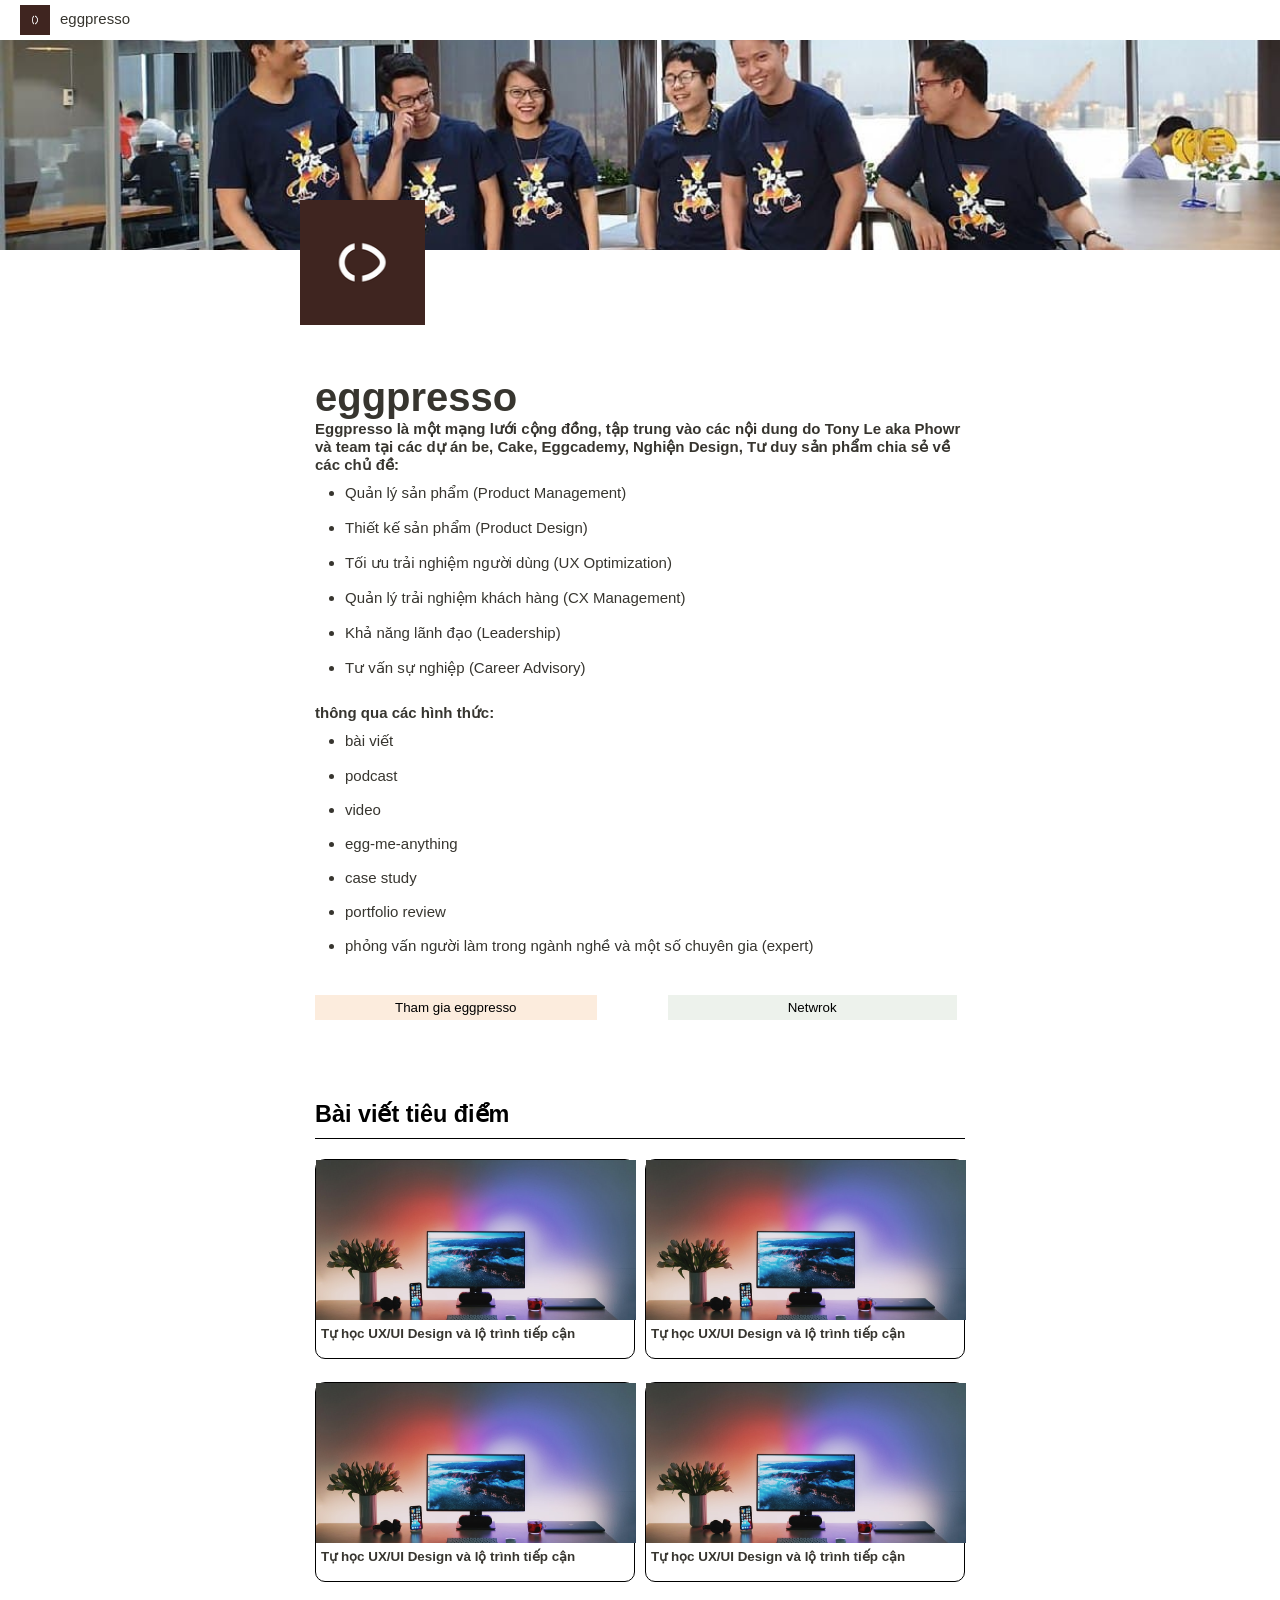
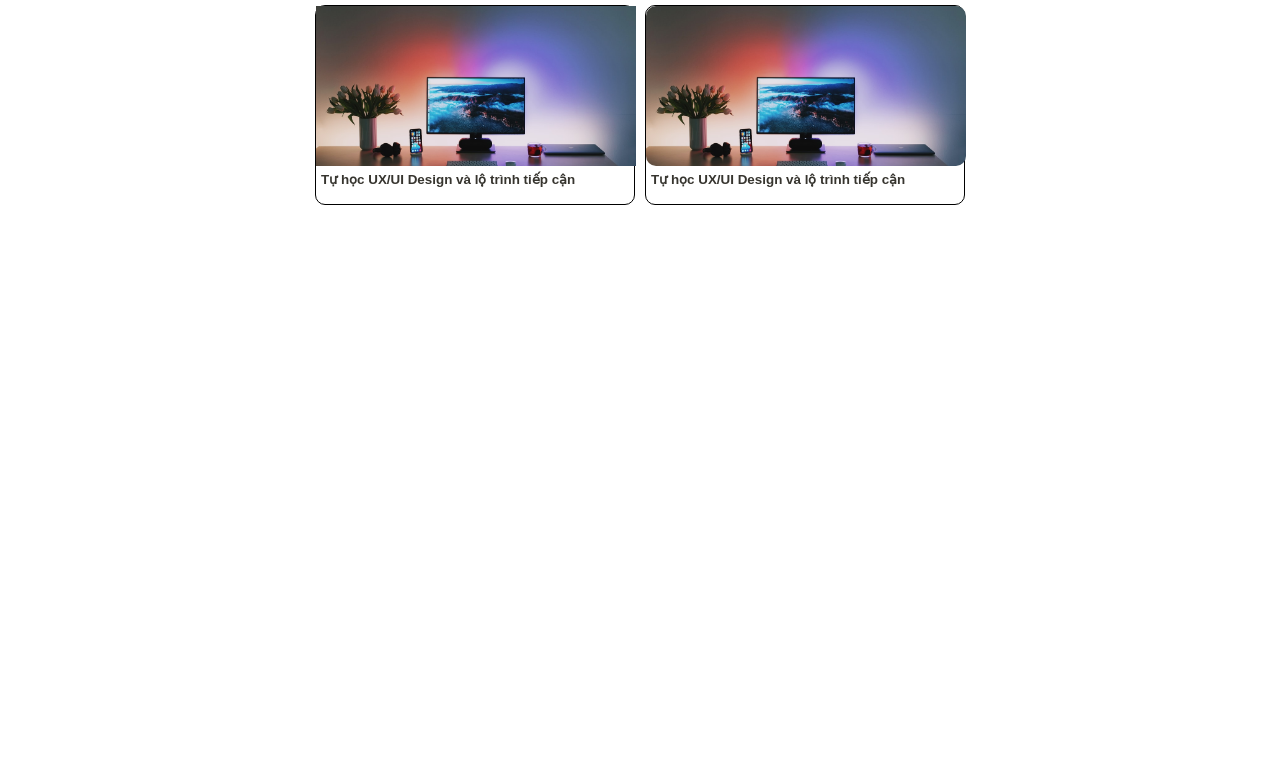
<file: index.html>
<!DOCTYPE html>
<html lang="en">
<head>
  <meta charset="UTF-8">
  <meta http-equiv="X-UA-Compatible" content="IE=edge">
  <meta name="viewport" content="width=device-width, initial-scale=1.0">
  <title>eggpresso</title>
  <link rel="stylesheet" href="style.css">
  <link rel="icon" href="1.png">
</head>
<body>
  <div class="container">
    <div class="logo">
      <img class="item1" src="1.png" alt="">
      <p class="text1">eggpresso</p>
    </div>
    <div class="img"></div>
    <div class="egg"></div>
    <div class="content">
      <div class="list-item1">
        <h1>eggpresso</h1>
      </div>
      <div class="list-item2">
        <div class="chu">
        <h4>Eggpresso là một mạng lưới cộng đồng, tập trung vào các nội dung do Tony Le aka Phowr và team tại các dự án be, Cake, Eggcademy, Nghiện Design, Tư duy sản phẩm chia sẻ về các chủ đề:</h4>
          <div class="menu">
        <ul>
          <li> Quản lý sản phẩm (Product Management)</li> <br>
          <li>Thiết kế sản phẩm (Product Design)</li> <br>
          <li>Tối ưu trải nghiệm người dùng (UX Optimization)</li> <br>
          <li>Quản lý trải nghiệm khách hàng (CX Management)</li> <br>
          <li>Khả năng lãnh đạo (Leadership)</li><br>
          <li>Tư vấn sự nghiệp (Career Advisory)</li><br>
        </ul>
        </div>
        <h4>thông qua các hình thức:</h4>
        <div class="menu2">
          <ul>
            <li>bài viết</li><br> 
            <li>podcast</li><br>
            <li>video</li><br>
            <li>egg-me-anything</li><br>
            <li>case study</li><br>
            <li>portfolio review</li><br>
            <li>phỏng vấn người làm trong ngành nghề và một số chuyên gia (expert)</li>
          </ul>
        </div>
        <form action="">
          <input class="input1" type="submit" value="Tham gia eggpresso">
          <input class="input2" type="submit" value="Netwrok">
        </form>
      </div>
    </div>
    <div class="bottom">
      <div class="content-bottom">
        <h3>Bài viết tiêu điểm</h3>
      </div>
      <div class="box">
        <div class="box1">
          <div class="conten-box1"></div>
          <div class="text-content">
              <h6 class="tuhoc">Tự học UX/UI Design và lộ trình tiếp cận</h6>
          </div>
        </div>
        <div class="box2">
          <div class="conten-box2"> </div>
          <div class="text-content">
             <h6 class="tuhoc">Tự học UX/UI Design và lộ trình tiếp cận</h6>
          </div>
        </div>
        <div class="box3">
          <div class="conten-box3"></div>
          <div class="text-content">
             <h6 class="tuhoc">Tự học UX/UI Design và lộ trình tiếp cận</h6>
          </div>
        </div>
        <div class="box4">
          <div class="conten-box4"></div>
          <div class="text-content">
           <h6 class="tuhoc">Tự học UX/UI Design và lộ trình tiếp cận</h6>
          </div>
        </div>
        <div class="box5">
          <div class="conten-box5"> </div>
          <div class="text-content">
             <h6 class="tuhoc">Tự học UX/UI Design và lộ trình tiếp cận</h6>
          </div>
        </div>
        <div class="box6">
          <div class="conten-box6"> </div>
          <div class="text-content">
             <h6 class="tuhoc">Tự học UX/UI Design và lộ trình tiếp cận</h6>
          </div>
        </div>
      </div>
      
    </div>

  </div>
  
</body>
</html>
</file>
<file: style.css>
*{
  padding: 0;
  margin: 0;
  box-sizing: border-box;
}
.container{
  max-width: 100%;
  height: 1500px;
  /* background-color: red; */
}
.logo{
  width: 100%;
  height: 40px;
  background-color: white;
  display: flex;
  font-family: 'Segoe UI', Tahoma, Geneva, Verdana, sans-serif;
  font-size: 15px;
  position: fixed;
}
.item1{
  width: 30px;
  height: 30px;
  background-size: cover;
  margin: 5px 20px;
}
.img{
  width: 1356px;
  height:250px;
  background-image: url(./2.jpg);
  background-size: cover;
  background-position: center;
}
.text1{
  margin-top: 10px;
  margin-left: -10px;
}
.img2{
  width: 1360px;
  height: 350px;
  background-size: cover; 
}
.egg{
  width: 125px;
  height: 125px;
  background-image: url(./1.png);
  background-size: cover;
  /* background-repeat: no-repeat; */
  background-position: center;
  margin-top: -50px;
  margin-left: 300px;
}
.content{
  /* background-color: skyblue; */
  width: 650px;
  height: 2000px;
  margin: 50px auto;
  font-family: 'Segoe UI', Tahoma, Geneva, Verdana, sans-serif;
  font-size: 20px;
}
.list-item2{

}
.chu{
  font-size: 15px;
}
.menu{
  margin-left: 20px;
  padding: 10px;
  /* font-weight: bold; */
}
.menu2{
  margin-left: 20px;
  padding: 10px;
  /* font-weight: bold; */
}
.input1{
  padding: 5px 80px;
  border: none;
  background-color: #fcecdd;
}
.input2 {
  padding: 5px 120px;
  margin-left: 67px;
  border: none;
  text-align: left;
  background-color: #edf2ec;
}
form{
 margin-top: 30px;
}
.bottom{
  width: 100%;
  height: 700px;
  /* background-color: silver; */
  margin-top: 80px;
}
.box{
  border-top: 1px solid black;
  width: 100%;
  height: 750px;
  /* background-color: blue; */
  margin-top: 10px;
  display: flex;
  flex-wrap: wrap;
  justify-content: space-between
}
.box1{
  width: 320px;
  height: 200px;
  border:1px solid black;
  margin-top: 20px;
  border-radius: 10px;
  
}
.box2{
  width: 320px;
  height: 200px;
  border:1px solid black;
  margin-top: 20px;
  border-radius: 10px;
}
.box3{
  width: 320px;
  height: 200px;
  border:1px solid black;
  margin-top: -60px;
  border-radius: 10px;
}
.box4{
  width: 320px;
  height: 200px;
  border:1px solid black;
  margin-top: -60px;
  border-radius: 10px;
}
.box5{
  width: 320px;
  height: 200px;
  border:1px solid black;
  margin-top: -60px;
  border-radius: 10px;
}
.box6{
  width: 320px;
  height: 200px;
  border:1px solid black;
  margin-top: -60px;
  border-radius: 10px;
}
.conten-box1{
  width:320px;
  height:160px;
  background-image: url(./4.jpg);
  background-size: 100%;
}
.conten-box2{
  width:320px;
  height:160px;
  background-image: url(./4.jpg);
  background-size: 100%;
}
.conten-box3{
  width:320px;
  height:160px;
  background-image: url(./4.jpg);
  background-size: 100%;
}
.conten-box4{
  width:320px;
  height:160px;
  background-image: url(./4.jpg);
  background-size: 100%;

}
.conten-box5{
  width:320px;
  height:160px;
  background-image: url(./4.jpg);
  background-size: 100%;
}
.conten-box6{
  width:320px;
  height:160px;
  background-image: url(./4.jpg);
  background-size: 100%;
  border-radius: 10px;
}
.text-content{
  width:320px ;
  height: 40px;
  /* background-color: blue; */
}
.tuhoc{
  display: inline-block;
  margin-top: 5px;
  margin-left: 5px;
}
h1{
  color: #37352f;
}
p{
  color: #37352f;
}
ul ,li{
  color: #37352f;
}
h6{
  color: #37352f;
}
h4{
  color: #37352f;
}
</file>
